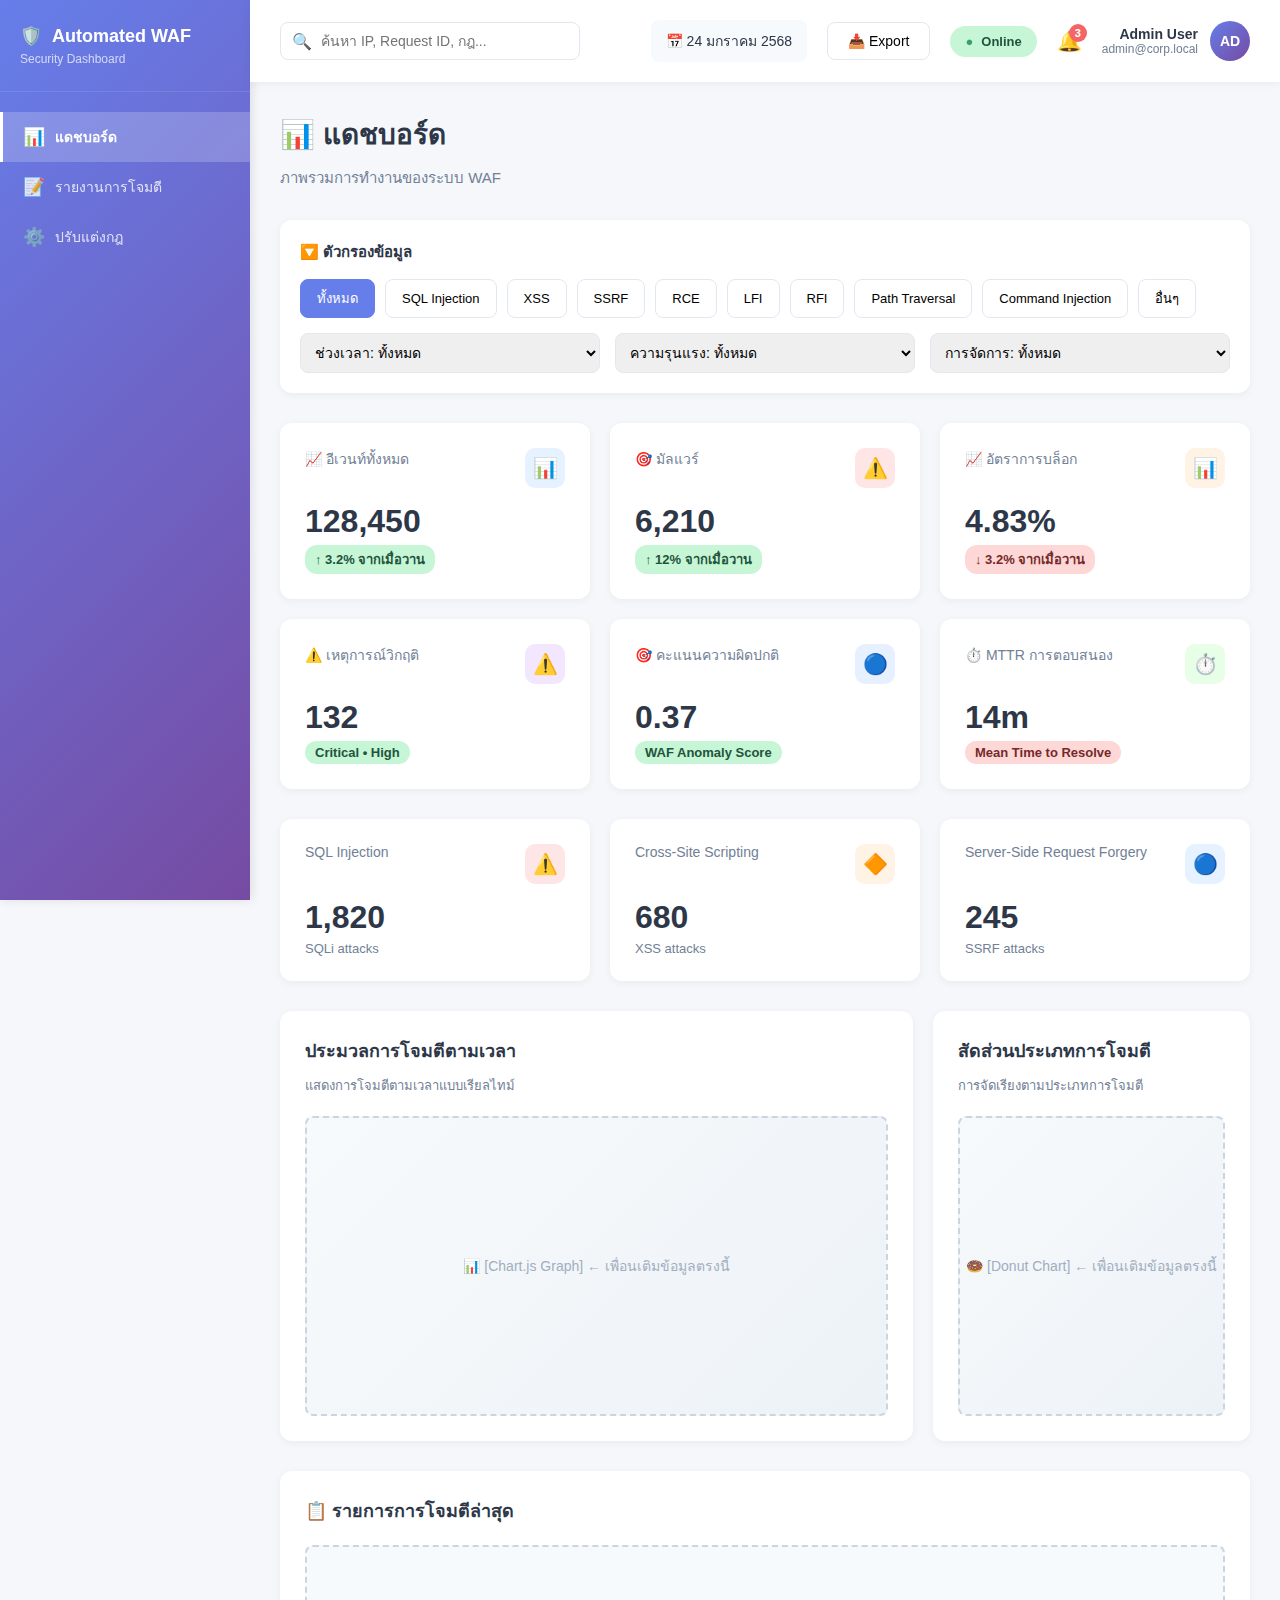
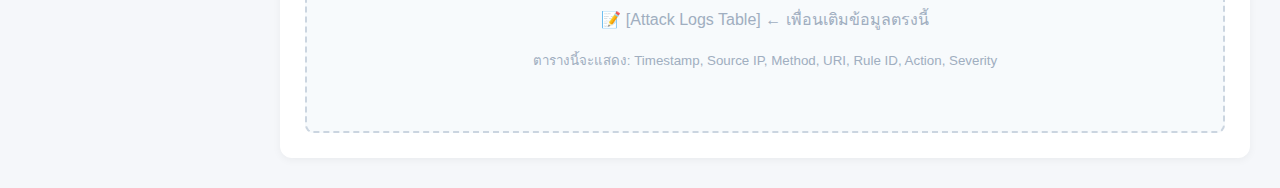
<file: dashboard/frontend/index.html>
<!DOCTYPE html>
<html lang="th">
<head>
    <meta charset="UTF-8">
    <meta name="viewport" content="width=device-width, initial-scale=1.0">
    <title>Automated WAF - Security Dashboard</title>
    <link rel="stylesheet" href="assets/css/style.css">
</head>
<body>
    <div class="container">
        <!-- ========== SIDEBAR ========== -->
        <div class="sidebar">
            <div class="sidebar-header">
                <h2>
                    <span>🛡️</span>
                    <span>Automated WAF</span>
                </h2>
                <p>Security Dashboard</p>
            </div>
            <nav>
                <a href="index.html" class="active">
                    <span class="icon">📊</span>
                    <span>แดชบอร์ด</span>
                </a>
                <a href="logs.html">
                    <span class="icon">📝</span>
                    <span>รายงานการโจมตี</span>
                </a>
                <a href="rules.html">
                    <span class="icon">⚙️</span>
                    <span>ปรับแต่งกฎ</span>
                </a>
                <!-- <a href="alerts.html">
                    <span class="icon">🔔</span>
                    <span>การแจ้งเตือน</span>
                </a>
                <a href="#" class="separator">
                    <span class="icon">🤖</span>
                    <span>กฎอัจฉริยะจาก AI/ML</span>
                </a>
                <a href="#">
                    <span class="icon">🔧</span>
                    <span>ตั้งค่าระบบ</span>
                </a>
                <a href="#">
                    <span class="icon">📄</span>
                    <span>รายงาน</span>
                </a>
                <a href="#">
                    <span class="icon">🎨</span>
                    <span>ธีม/แสดงผล</span>
                </a>
                <a href="#">
                    <span class="icon">👥</span>
                    <span>ผู้ใช้และสิทธิ์</span>
                </a> -->
            </nav>
        </div>

        <!-- ========== MAIN CONTENT ========== -->
        <div class="main">
            <!-- ========== HEADER ========== -->
            <div class="header">
                <div class="header-left">
                    <div class="search-box">
                        <input type="text" placeholder="ค้นหา IP, Request ID, กฎ...">
                    </div>
                </div>
                <div class="header-right">
                    <div class="date-range">
                        📅 24 มกราคม 2568
                    </div>
                    <button class="export-btn">
                        📥 Export
                    </button>
                    <div class="status-badge">
                        Online
                    </div>
                    <div class="notification">
                        🔔
                        <span class="badge">3</span>
                    </div>
                    <div class="user-menu">
                        <div class="user-info">
                            <div class="name">Admin User</div>
                            <div class="email">admin@corp.local</div>
                        </div>
                        <div class="user-avatar">AD</div>
                    </div>
                </div>
            </div>

            <!-- ========== CONTENT ========== -->
            <div class="content">
                <h1 class="page-title">📊 แดชบอร์ด</h1>
                <p class="page-subtitle">ภาพรวมการทำงานของระบบ WAF</p>

                <!-- ========== FILTER SECTION ========== -->
                <div class="filter-section">
                    <div class="filter-header">
                        🔽 ตัวกรองข้อมูล
                    </div>
                    <div class="filter-tabs">
                        <button class="active">ทั้งหมด</button>
                        <button>SQL Injection</button>
                        <button>XSS</button>
                        <button>SSRF</button>
                        <button>RCE</button>
                        <button>LFI</button>
                        <button>RFI</button>
                        <button>Path Traversal</button>
                        <button>Command Injection</button>
                        <button>อื่นๆ</button>
                    </div>
                    <div class="filter-selects">
                        <select>
                            <option>ช่วงเวลา: ทั้งหมด</option>
                        </select>
                        <select>
                            <option>ความรุนแรง: ทั้งหมด</option>
                        </select>
                        <select>
                            <option>การจัดการ: ทั้งหมด</option>
                        </select>
                    </div>
                </div>

                <!-- ========== STATS CARDS ========== -->
                <div class="stats-grid">
                    <!-- Card 1 -->
                    <div class="stat-card">
                        <div class="stat-header">
                            <div>
                                <div class="stat-title">📈 อีเวนท์ทั้งหมด</div>
                            </div>
                            <div class="stat-icon" style="background: #e6f2ff; color: #0066cc;">
                                📊
                            </div>
                        </div>
                        <div class="stat-value">128,450</div>
                        <div class="stat-change up">↑ 3.2% จากเมื่อวาน</div>
                    </div>

                    <!-- Card 2 -->
                    <div class="stat-card">
                        <div class="stat-header">
                            <div>
                                <div class="stat-title">🎯 มัลแวร์</div>
                            </div>
                            <div class="stat-icon" style="background: #ffe6e6; color: #cc0000;">
                                ⚠️
                            </div>
                        </div>
                        <div class="stat-value">6,210</div>
                        <div class="stat-change up">↑ 12% จากเมื่อวาน</div>
                    </div>

                    <!-- Card 3 -->
                    <div class="stat-card">
                        <div class="stat-header">
                            <div>
                                <div class="stat-title">📈 อัตราการบล็อก</div>
                            </div>
                            <div class="stat-icon" style="background: #fff3e6; color: #cc6600;">
                                📊
                            </div>
                        </div>
                        <div class="stat-value">4.83%</div>
                        <div class="stat-change down">↓ 3.2% จากเมื่อวาน</div>
                    </div>

                    <!-- Card 4 -->
                    <div class="stat-card">
                        <div class="stat-header">
                            <div>
                                <div class="stat-title">⚠️ เหตุการณ์วิกฤติ</div>
                            </div>
                            <div class="stat-icon" style="background: #f3e6ff; color: #6600cc;">
                                ⚠️
                            </div>
                        </div>
                        <div class="stat-value">132</div>
                        <div class="stat-change up">Critical • High</div>
                    </div>

                    <!-- Card 5 -->
                    <div class="stat-card">
                        <div class="stat-header">
                            <div>
                                <div class="stat-title">🎯 คะแนนความผิดปกติ</div>
                            </div>
                            <div class="stat-icon" style="background: #e6f0ff; color: #0052cc;">
                                🔵
                            </div>
                        </div>
                        <div class="stat-value">0.37</div>
                        <div class="stat-change up">WAF Anomaly Score</div>
                    </div>

                    <!-- Card 6 -->
                    <div class="stat-card">
                        <div class="stat-header">
                            <div>
                                <div class="stat-title">⏱️ MTTR การตอบสนอง</div>
                            </div>
                            <div class="stat-icon" style="background: #e6ffe6; color: #00cc00;">
                                ⏱️
                            </div>
                        </div>
                        <div class="stat-value">14m</div>
                        <div class="stat-change down">Mean Time to Resolve</div>
                    </div>
                </div>

                <!-- ========== ATTACK TYPE CARDS ========== -->
                <div class="stats-grid">
                    <div class="stat-card">
                        <div class="stat-header">
                            <div class="stat-title">SQL Injection</div>
                            <div class="stat-icon" style="background: #ffe6e6; color: #cc0000;">⚠️</div>
                        </div>
                        <div class="stat-value">1,820</div>
                        <div style="font-size: 13px; color: #718096;">SQLi attacks</div>
                    </div>

                    <div class="stat-card">
                        <div class="stat-header">
                            <div class="stat-title">Cross-Site Scripting</div>
                            <div class="stat-icon" style="background: #fff3e6; color: #cc6600;">🔶</div>
                        </div>
                        <div class="stat-value">680</div>
                        <div style="font-size: 13px; color: #718096;">XSS attacks</div>
                    </div>

                    <div class="stat-card">
                        <div class="stat-header">
                            <div class="stat-title">Server-Side Request Forgery</div>
                            <div class="stat-icon" style="background: #e6f2ff; color: #0066cc;">🔵</div>
                        </div>
                        <div class="stat-value">245</div>
                        <div style="font-size: 13px; color: #718096;">SSRF attacks</div>
                    </div>
                </div>

                <!-- ========== CHARTS ========== -->
                <div class="charts-grid">
                    <!-- Chart 1: Trend -->
                    <div class="chart-card">
                        <div class="chart-header">ประมวลการโจมตีตามเวลา</div>
                        <div class="chart-subtitle">แสดงการโจมตีตามเวลาแบบเรียลไทม์</div>
                        <div class="chart-placeholder">
                            📊 [Chart.js Graph] ← เพื่อนเติมข้อมูลตรงนี้
                        </div>
                    </div>

                    <!-- Chart 2: Donut -->
                    <div class="chart-card">
                        <div class="chart-header">สัดส่วนประเภทการโจมตี</div>
                        <div class="chart-subtitle">การจัดเรียงตามประเภทการโจมตี</div>
                        <div class="chart-placeholder">
                            🍩 [Donut Chart] ← เพื่อนเติมข้อมูลตรงนี้
                        </div>
                    </div>
                </div>

                <!-- ========== ATTACK TABLE ========== -->
                <div class="attack-table-section">
                    <div class="table-header">
                        <div class="table-title">📋 รายการการโจมตีล่าสุด</div>
                    </div>
                    <div class="table-placeholder">
                        📝 [Attack Logs Table] ← เพื่อนเติมข้อมูลตรงนี้
                        <br><br>
                        <small style="color: #a0aec0;">
                            ตารางนี้จะแสดง: Timestamp, Source IP, Method, URI, Rule ID, Action, Severity
                        </small>
                    </div>
                </div>
            </div>
        </div>
    </div>

    <!-- Optional: JavaScript for interactivity -->
    <script>
        // Filter tabs functionality
        document.querySelectorAll('.filter-tabs button').forEach(btn => {
            btn.addEventListener('click', function() {
                document.querySelectorAll('.filter-tabs button').forEach(b => b.classList.remove('active'));
                this.classList.add('active');
            });
        });
    </script>
</body>
</html>
</file>
<file: dashboard/frontend/assets/css/style.css>
/* ========== RESET & BASE ========== */
* {
    margin: 0;
    padding: 0;
    box-sizing: border-box;
}

body {
    font-family: 'Inter', -apple-system, BlinkMacSystemFont, 'Segoe UI', sans-serif;
    background: #f5f7fa;
    color: #2d3748;
}

.container {
    display: flex;
    min-height: 100vh;
}

/* ========== SIDEBAR ========== */
.sidebar {
    width: 250px;
    background: linear-gradient(135deg, #667eea 0%, #764ba2 100%);
    color: white;
    padding: 0;
    box-shadow: 2px 0 10px rgba(0,0,0,0.1);
    position: fixed;
    height: 100vh;
    overflow-y: auto;
}

.sidebar-header {
    padding: 25px 20px;
    border-bottom: 1px solid rgba(255,255,255,0.1);
}

.sidebar-header h2 {
    font-size: 18px;
    font-weight: 600;
    display: flex;
    align-items: center;
    gap: 10px;
}

.sidebar-header p {
    font-size: 12px;
    color: rgba(255,255,255,0.7);
    margin-top: 5px;
}

.sidebar nav {
    padding: 20px 0;
}

.sidebar nav a {
    display: flex;
    align-items: center;
    gap: 12px;
    padding: 14px 20px;
    color: rgba(255,255,255,0.8);
    text-decoration: none;
    transition: all 0.3s;
    border-left: 3px solid transparent;
    font-size: 14px;
}

.sidebar nav a:hover {
    background: rgba(255,255,255,0.1);
    color: white;
    border-left-color: white;
}

.sidebar nav a.active {
    background: rgba(255,255,255,0.2);
    color: white;
    border-left-color: white;
    font-weight: 600;
}

.sidebar nav a .icon {
    font-size: 18px;
    width: 20px;
    text-align: center;
}

/* Separator for bottom menu items */
.sidebar nav a.separator {
    margin-top: 20px;
    border-top: 1px solid rgba(255,255,255,0.1);
    padding-top: 30px;
}

/* ========== MAIN CONTENT ========== */
.main {
    flex: 1;
    margin-left: 250px;
    background: #f5f7fa;
}

/* ========== HEADER ========== */
.header {
    background: white;
    padding: 20px 30px;
    display: flex;
    justify-content: space-between;
    align-items: center;
    box-shadow: 0 2px 8px rgba(0,0,0,0.05);
    position: sticky;
    top: 0;
    z-index: 100;
}

.header-left {
    display: flex;
    align-items: center;
    gap: 20px;
}

.search-box {
    position: relative;
}

.search-box input {
    padding: 10px 15px 10px 40px;
    border: 1px solid #e2e8f0;
    border-radius: 8px;
    width: 300px;
    font-size: 14px;
    transition: all 0.3s;
}

.search-box input:focus {
    outline: none;
    border-color: #667eea;
    box-shadow: 0 0 0 3px rgba(102, 126, 234, 0.1);
}

.search-box::before {
    content: "🔍";
    position: absolute;
    left: 12px;
    top: 50%;
    transform: translateY(-50%);
}

.header-right {
    display: flex;
    align-items: center;
    gap: 20px;
}

.date-range {
    display: flex;
    align-items: center;
    gap: 8px;
    padding: 10px 15px;
    background: #f7fafc;
    border-radius: 8px;
    font-size: 14px;
    cursor: pointer;
    transition: all 0.3s;
}

.date-range:hover {
    background: #edf2f7;
}

.export-btn {
    display: flex;
    align-items: center;
    gap: 8px;
    padding: 10px 20px;
    background: white;
    border: 1px solid #e2e8f0;
    border-radius: 8px;
    cursor: pointer;
    font-size: 14px;
    transition: all 0.3s;
}

.export-btn:hover {
    background: #f7fafc;
    border-color: #cbd5e0;
}

.status-badge {
    display: flex;
    align-items: center;
    gap: 8px;
    padding: 8px 15px;
    background: #c6f6d5;
    color: #22543d;
    border-radius: 20px;
    font-size: 13px;
    font-weight: 600;
}

.status-badge::before {
    content: "●";
    color: #38a169;
    animation: pulse 2s infinite;
}

@keyframes pulse {
    0%, 100% { opacity: 1; }
    50% { opacity: 0.5; }
}

.notification {
    position: relative;
    cursor: pointer;
    font-size: 20px;
    transition: all 0.3s;
}

.notification:hover {
    transform: scale(1.1);
}

.notification .badge {
    position: absolute;
    top: -5px;
    right: -5px;
    background: #f56565;
    color: white;
    border-radius: 50%;
    width: 18px;
    height: 18px;
    font-size: 11px;
    display: flex;
    align-items: center;
    justify-content: center;
    font-weight: 600;
}

.user-menu {
    display: flex;
    align-items: center;
    gap: 12px;
    cursor: pointer;
    transition: all 0.3s;
}

.user-menu:hover {
    opacity: 0.8;
}

.user-avatar {
    width: 40px;
    height: 40px;
    border-radius: 50%;
    background: linear-gradient(135deg, #667eea 0%, #764ba2 100%);
    display: flex;
    align-items: center;
    justify-content: center;
    color: white;
    font-weight: 600;
    font-size: 14px;
}

.user-info {
    text-align: right;
}

.user-info .name {
    font-size: 14px;
    font-weight: 600;
}

.user-info .email {
    font-size: 12px;
    color: #718096;
}

/* ========== CONTENT AREA ========== */
.content {
    padding: 30px;
}

.page-title {
    font-size: 28px;
    font-weight: 700;
    margin-bottom: 10px;
    color: #2d3748;
}

.page-subtitle {
    color: #718096;
    margin-bottom: 30px;
    font-size: 15px;
}

/* ========== FILTER SECTION ========== */
.filter-section {
    background: white;
    padding: 20px;
    border-radius: 12px;
    margin-bottom: 30px;
    box-shadow: 0 2px 8px rgba(0,0,0,0.05);
}

.filter-header {
    display: flex;
    align-items: center;
    gap: 10px;
    margin-bottom: 15px;
    font-weight: 600;
    font-size: 15px;
}

.filter-tabs {
    display: flex;
    gap: 10px;
    margin-bottom: 15px;
    flex-wrap: wrap;
}

.filter-tabs button {
    padding: 8px 16px;
    border: 1px solid #e2e8f0;
    background: white;
    border-radius: 8px;
    cursor: pointer;
    font-size: 13px;
    transition: all 0.3s;
}

.filter-tabs button:hover {
    background: #f7fafc;
    border-color: #cbd5e0;
}

.filter-tabs button.active {
    background: #667eea;
    color: white;
    border-color: #667eea;
}

.filter-selects {
    display: grid;
    grid-template-columns: repeat(auto-fit, minmax(200px, 1fr));
    gap: 15px;
}

.filter-selects select {
    padding: 10px;
    border: 1px solid #e2e8f0;
    border-radius: 8px;
    font-size: 14px;
    cursor: pointer;
    transition: all 0.3s;
}

.filter-selects select:focus {
    outline: none;
    border-color: #667eea;
}

/* ========== STATS GRID ========== */
.stats-grid {
    display: grid;
    grid-template-columns: repeat(auto-fit, minmax(280px, 1fr));
    gap: 20px;
    margin-bottom: 30px;
}

.stat-card {
    background: white;
    padding: 25px;
    border-radius: 12px;
    box-shadow: 0 2px 8px rgba(0,0,0,0.05);
    transition: all 0.3s;
}

.stat-card:hover {
    transform: translateY(-4px);
    box-shadow: 0 8px 20px rgba(0,0,0,0.1);
}

.stat-header {
    display: flex;
    justify-content: space-between;
    align-items: flex-start;
    margin-bottom: 15px;
}

.stat-title {
    font-size: 14px;
    color: #718096;
    font-weight: 500;
}

.stat-icon {
    width: 40px;
    height: 40px;
    border-radius: 10px;
    display: flex;
    align-items: center;
    justify-content: center;
    font-size: 20px;
}

.stat-value {
    font-size: 32px;
    font-weight: 700;
    margin-bottom: 5px;
    color: #2d3748;
}

.stat-change {
    font-size: 13px;
    display: inline-block;
    padding: 4px 10px;
    border-radius: 12px;
    font-weight: 600;
}

.stat-change.up {
    background: #c6f6d5;
    color: #22543d;
}

.stat-change.down {
    background: #fed7d7;
    color: #742a2a;
}

/* ========== CHARTS GRID ========== */
.charts-grid {
    display: grid;
    grid-template-columns: 2fr 1fr;
    gap: 20px;
    margin-bottom: 30px;
}

.chart-card {
    background: white;
    padding: 25px;
    border-radius: 12px;
    box-shadow: 0 2px 8px rgba(0,0,0,0.05);
}

.chart-header {
    font-size: 18px;
    font-weight: 600;
    margin-bottom: 10px;
    color: #2d3748;
}

.chart-subtitle {
    font-size: 13px;
    color: #718096;
    margin-bottom: 20px;
}

.chart-placeholder {
    height: 300px;
    background: linear-gradient(135deg, #f7fafc 0%, #edf2f7 100%);
    border-radius: 8px;
    display: flex;
    align-items: center;
    justify-content: center;
    color: #a0aec0;
    font-size: 14px;
    border: 2px dashed #cbd5e0;
}

/* ========== ATTACK TABLE ========== */
.attack-table-section {
    background: white;
    padding: 25px;
    border-radius: 12px;
    box-shadow: 0 2px 8px rgba(0,0,0,0.05);
}

.table-header {
    display: flex;
    justify-content: space-between;
    align-items: center;
    margin-bottom: 20px;
}

.table-title {
    font-size: 18px;
    font-weight: 600;
    color: #2d3748;
}

.table-placeholder {
    padding: 60px;
    text-align: center;
    color: #a0aec0;
    background: #f7fafc;
    border-radius: 8px;
    border: 2px dashed #cbd5e0;
}

/* ========== TABLE STYLES (for actual data) ========== */
table {
    width: 100%;
    border-collapse: collapse;
}

th, td {
    padding: 15px;
    text-align: left;
    border-bottom: 1px solid #e2e8f0;
}

th {
    background: #f7fafc;
    color: #4a5568;
    font-weight: 600;
    font-size: 13px;
    text-transform: uppercase;
}

tr:hover {
    background: #f7fafc;
}

/* ========== SEVERITY BADGES ========== */
.severity {
    padding: 4px 12px;
    border-radius: 12px;
    font-size: 12px;
    font-weight: 600;
    display: inline-block;
}

.severity.critical { 
    background: #fee; 
    color: #c53030; 
}

.severity.high { 
    background: #fef5e7; 
    color: #dd6b20; 
}

.severity.medium { 
    background: #fefce8; 
    color: #d69e2e; 
}

.severity.low { 
    background: #e6fffa; 
    color: #38b2ac; 
}

/* ========== BUTTONS ========== */
.btn {
    padding: 10px 20px;
    border: none;
    border-radius: 8px;
    cursor: pointer;
    font-size: 14px;
    transition: all 0.3s;
    font-weight: 500;
}

.btn-primary {
    background: linear-gradient(135deg, #667eea 0%, #764ba2 100%);
    color: white;
}

.btn-primary:hover {
    transform: translateY(-2px);
    box-shadow: 0 4px 12px rgba(102, 126, 234, 0.4);
}

.btn-secondary {
    background: white;
    border: 1px solid #e2e8f0;
    color: #4a5568;
}

.btn-secondary:hover {
    background: #f7fafc;
}

.btn-delete {
    background: #fc8181;
    color: white;
    padding: 6px 12px;
    border-radius: 6px;
    font-size: 12px;
}

.btn-delete:hover {
    background: #f56565;
}

/* ========== MODAL ========== */
.modal {
    display: none;
    position: fixed;
    top: 0;
    left: 0;
    width: 100%;
    height: 100%;
    background: rgba(0,0,0,0.5);
    justify-content: center;
    align-items: center;
    z-index: 1000;
}

.modal.active {
    display: flex;
}

.modal-content {
    background: white;
    padding: 30px;
    border-radius: 12px;
    width: 500px;
    max-width: 90%;
    box-shadow: 0 20px 60px rgba(0,0,0,0.3);
}

/* ========== FORM STYLES ========== */
.form-group {
    margin-bottom: 20px;
}

.form-group label {
    display: block;
    margin-bottom: 8px;
    color: #4a5568;
    font-weight: 500;
    font-size: 14px;
}

.form-group input,
.form-group select,
.form-group textarea {
    width: 100%;
    padding: 10px;
    border: 1px solid #e2e8f0;
    border-radius: 8px;
    font-size: 14px;
    transition: all 0.3s;
}

.form-group input:focus,
.form-group select:focus,
.form-group textarea:focus {
    outline: none;
    border-color: #667eea;
    box-shadow: 0 0 0 3px rgba(102, 126, 234, 0.1);
}

.form-group textarea {
    min-height: 100px;
    resize: vertical;
}

/* ========== RESPONSIVE ========== */
@media (max-width: 1024px) {
    .charts-grid {
        grid-template-columns: 1fr;
    }
}

@media (max-width: 768px) {
    .sidebar {
        width: 200px;
    }
    
    .main {
        margin-left: 200px;
    }
    
    .stats-grid {
        grid-template-columns: 1fr;
    }
    
    .header {
        flex-direction: column;
        gap: 15px;
    }
    
    .search-box input {
        width: 100%;
    }
}

@media (max-width: 480px) {
    .sidebar {
        width: 100%;
        position: relative;
        height: auto;
    }
    
    .main {
        margin-left: 0;
    }
    
    .content {
        padding: 15px;
    }
}
</file>
